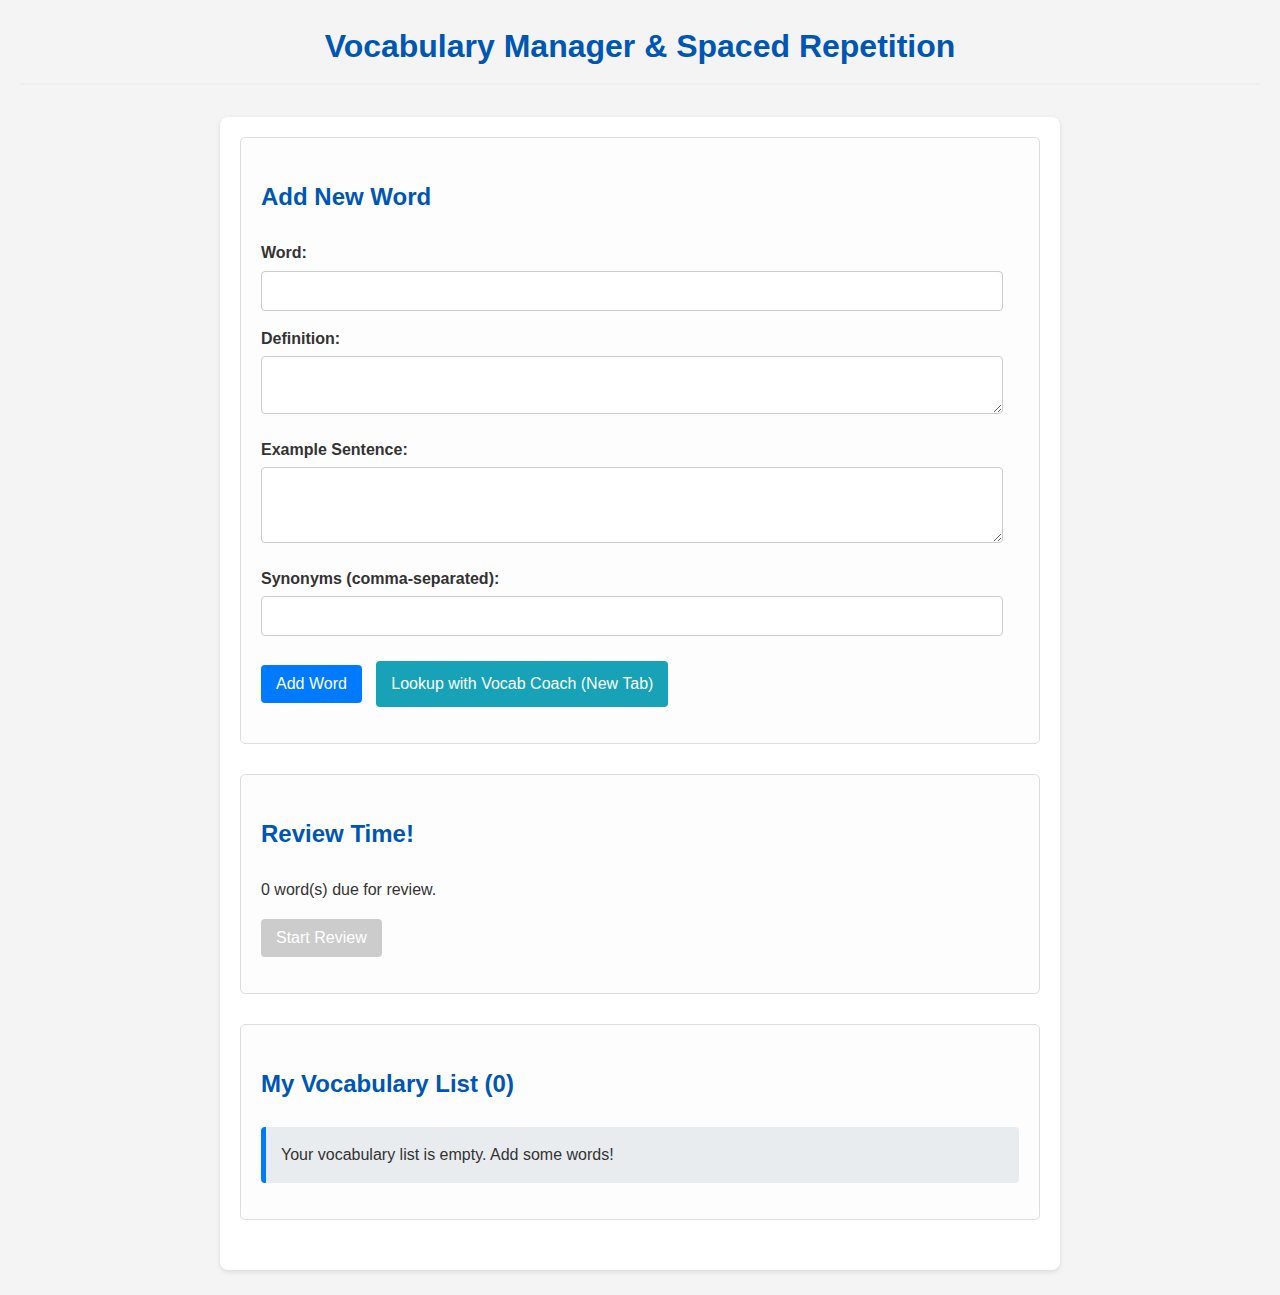
<file: index.html>
<!DOCTYPE html>
<html lang="en">
<head>
    <meta charset="UTF-8">
    <meta name="viewport" content="width=device-width, initial-scale=1.0">
    <title>Vocabulary Manager</title>
    <link rel="stylesheet" href="style.css">
</head>
<body>
    <h1>Vocabulary Manager & Spaced Repetition</h1>

    <div class="container">
        <!-- Section for Adding Words -->
        <section id="add-word-section">
            <h2>Add New Word</h2>
            <label for="new-word">Word:</label>
            <input type="text" id="new-word" required>

            <label for="new-definition">Definition:</label>
            <textarea id="new-definition" rows="2" required></textarea>

            <label for="new-example">Example Sentence:</label>
            <textarea id="new-example" rows="3"></textarea> <!-- Optional -->

            <label for="new-synonyms">Synonyms (comma-separated):</label>
            <input type="text" id="new-synonyms"> <!-- Optional -->

            <div class="add-buttons">
                 <button id="add-word-btn">Add Word</button>
                 <a href="https://chatgpt.com/g/g-67608fa6a8f881918dff6afa11301df4-vocabulary-coach"
                    target="_blank"
                    rel="noopener noreferrer"
                    class="lookup-link button-link">Lookup with Vocab Coach (New Tab)</a>
            </div>
            <p id="add-feedback" class="feedback"></p>
        </section>

        <!-- Section for Reviewing Words -->
        <section id="review-section">
            <h2>Review Time!</h2>
            <p><span id="due-count">0</span> word(s) due for review.</p>
            <button id="start-review-btn" disabled>Start Review</button>
            <div id="review-area" class="hidden">
                <h3 id="review-word"></h3>
                <button id="show-details-btn">Show Details</button> <!-- Changed from Show Definition -->
                <div id="review-details" class="hidden"> <!-- Changed ID -->
                    <p><strong>Definition:</strong> <span id="review-definition"></span></p>
                    <p><strong>Example:</strong> <span id="review-example"></span></p>
                    <p><strong>Synonyms:</strong> <span id="review-synonyms"></span></p>
                </div>
                <div id="review-feedback-buttons" class="hidden">
                    <p>Did you remember the definition?</p> <!-- Clarified prompt -->
                    <button id="remembered-btn">Yes (Remembered)</button>
                    <button id="forgot-btn">No (Forgot)</button>
                </div>
            </div>
             <p id="review-completion-message" class="feedback"></p>
        </section>

        <!-- Section for Listing All Words -->
        <section id="list-section">
            <h2>My Vocabulary List (<span id="total-count">0</span>)</h2>
            <ul id="vocab-list">
                <!-- Vocabulary items will be added here by JavaScript -->
            </ul>
        </section>
    </div>

    <script src="script.js"></script>
</body>
</html>
</file>
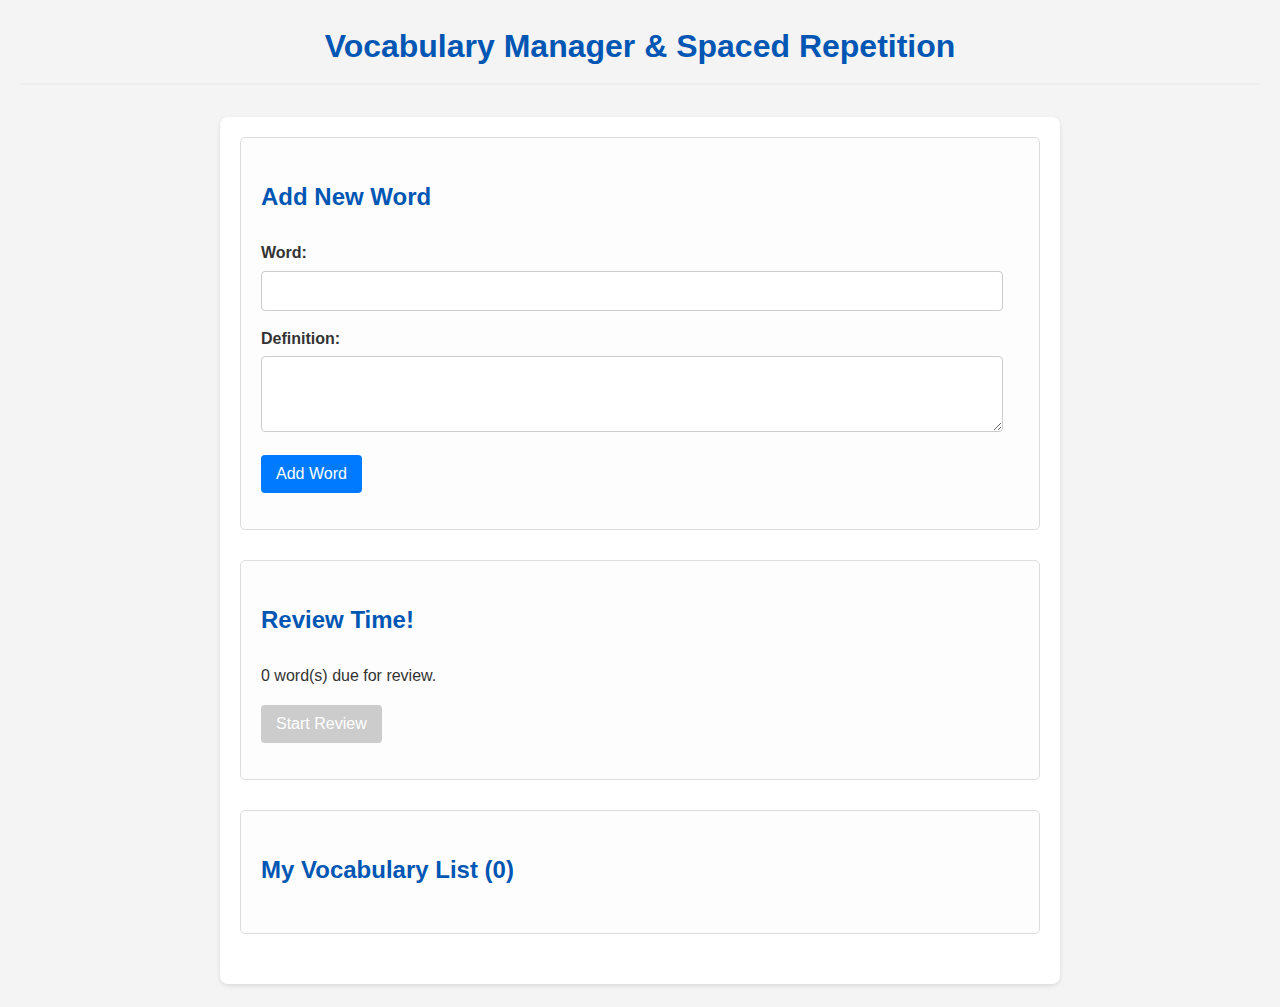
<file: code.html>
<!DOCTYPE html>
<html lang="en">
<head>
    <meta charset="UTF-8">
    <meta name="viewport" content="width=device-width, initial-scale=1.0">
    <title>Vocabulary Manager</title>
    <link rel="stylesheet" href="style.css">
</head>
<body>
    <h1>Vocabulary Manager & Spaced Repetition</h1>

    <div class="container">
        <!-- Section for Adding Words -->
        <section id="add-word-section">
            <h2>Add New Word</h2>
            <label for="new-word">Word:</label>
            <input type="text" id="new-word" required>

            <label for="new-definition">Definition:</label>
            <textarea id="new-definition" rows="3" required></textarea>

            <button id="add-word-btn">Add Word</button>
            <p id="add-feedback" class="feedback"></p>
        </section>

        <!-- Section for Reviewing Words -->
        <section id="review-section">
            <h2>Review Time!</h2>
            <p><span id="due-count">0</span> word(s) due for review.</p>
            <button id="start-review-btn" disabled>Start Review</button>
            <div id="review-area" class="hidden">
                <h3 id="review-word"></h3>
                <button id="show-definition-btn">Show Definition</button>
                <p id="review-definition" class="hidden"></p>
                <div id="review-feedback-buttons" class="hidden">
                    <p>Did you remember?</p>
                    <button id="remembered-btn">Yes (Remembered)</button>
                    <button id="forgot-btn">No (Forgot)</button>
                </div>
            </div>
             <p id="review-completion-message" class="feedback"></p>
        </section>

        <!-- Section for Listing All Words -->
        <section id="list-section">
            <h2>My Vocabulary List (<span id="total-count">0</span>)</h2>
            <ul id="vocab-list">
                <!-- Vocabulary items will be added here by JavaScript -->
            </ul>
        </section>
    </div>

    <script src="script.js"></script>
</body>
</html>
</file>
<file: style.css>
/* --- Existing styles from previous version --- */
body {
    font-family: sans-serif;
    line-height: 1.6;
    margin: 20px;
    background-color: #f4f4f4;
    color: #333;
}

.container {
    max-width: 800px;
    margin: auto;
    background: #fff;
    padding: 20px;
    border-radius: 8px;
    box-shadow: 0 2px 5px rgba(0,0,0,0.1);
}

h1, h2, h3 {
    color: #0056b3;
    margin-bottom: 1em;
}

h1 {
    text-align: center;
    border-bottom: 2px solid #eee;
    padding-bottom: 10px;
}

section {
    margin-bottom: 30px;
    padding: 20px;
    border: 1px solid #ddd;
    border-radius: 5px;
    background-color: #fdfdfd;
}

label {
    display: block;
    margin-bottom: 5px;
    font-weight: bold;
}

input[type="text"],
textarea {
    width: 95%;
    padding: 10px;
    margin-bottom: 15px;
    border: 1px solid #ccc;
    border-radius: 4px;
    font-size: 1rem;
}

textarea {
    resize: vertical;
}

button {
    background-color: #007bff;
    color: white;
    border: none;
    padding: 10px 15px;
    border-radius: 4px;
    cursor: pointer;
    font-size: 1rem;
    margin-right: 10px; /* Spacing between buttons */
    transition: background-color 0.2s ease;
    display: inline-block; /* Align with other buttons/links */
    vertical-align: middle; /* Align vertically */
    text-decoration: none; /* Remove underline from button-styled links */
}

button:hover,
.button-link:hover {
    background-color: #0056b3;
}

button:disabled {
    background-color: #cccccc;
    cursor: not-allowed;
}

/* --- Specific Button Styles --- */
#forgot-btn {
    background-color: #dc3545;
}
#forgot-btn:hover {
    background-color: #c82333;
}

#remembered-btn {
    background-color: #28a745;
}
#remembered-btn:hover {
    background-color: #218838;
}

/* Style for the lookup link to look like a button */
.button-link {
    background-color: #17a2b8; /* Info color */
    color: white;
    padding: 10px 15px;
    border-radius: 4px;
    text-decoration: none;
    font-size: 1rem;
    display: inline-block;
    vertical-align: middle;
    transition: background-color 0.2s ease;
}
.button-link:hover {
    background-color: #138496;
    color: white; /* Ensure text remains white on hover */
}

.add-buttons {
    margin-top: 10px; /* Add space above the button row */
}

/* --- Vocabulary List Styling --- */
#vocab-list {
    list-style: none;
    padding: 0;
}

#vocab-list li {
    background: #e9ecef;
    margin-bottom: 10px;
    padding: 15px;
    border-radius: 4px;
    border-left: 5px solid #007bff;
}

#vocab-list li strong.word { /* Added class for targeting */
    font-size: 1.2em; /* Make word slightly larger */
    color: #333;
    display: block; /* Put word on its own line */
    margin-bottom: 5px;
}

#vocab-list li .definition,
#vocab-list li .example,
#vocab-list li .synonyms {
    display: block; /* Ensure each part is on a new line */
    margin-bottom: 5px;
    padding-left: 10px; /* Indent details */
    font-size: 0.95em;
}
#vocab-list li .details-label { /* Style for labels like "Example:" */
    font-weight: bold;
    color: #555;
}

#vocab-list li .meta-details { /* Style for level, dates */
    font-size: 0.85em;
    color: #6c757d; /* Bootstrap's secondary color */
    margin-top: 8px;
    display: block;
    padding-left: 10px;
}

.hidden {
    display: none;
}

.feedback {
    margin-top: 15px; /* Increased space for feedback */
    font-style: italic;
    color: green;
    font-weight: bold;
}

#add-feedback.error {
    color: red;
}

/* --- Review Area Styling --- */
#review-area {
    margin-top: 15px;
    padding: 20px; /* More padding */
    background-color: #eef;
    border: 1px solid #cce; /* Subtle border */
    border-radius: 5px;
}
#review-area h3 { /* Styling for the word being reviewed */
     margin-bottom: 15px;
     font-size: 1.5em;
}
#review-details {
    margin-top: 15px;
    margin-bottom: 15px;
    padding-left: 10px;
    border-left: 3px solid #007bff; /* Highlight details */
}
#review-details p {
    margin-bottom: 8px;
    font-size: 1em;
}
#review-details span { /* The actual content */
    color: #333;
}


#review-feedback-buttons {
    margin-top: 20px;
}
#review-feedback-buttons p {
    margin-bottom: 10px;
    font-weight: bold;
}

#review-completion-message {
    margin-top: 15px;
    font-weight: bold;
}
</file>
